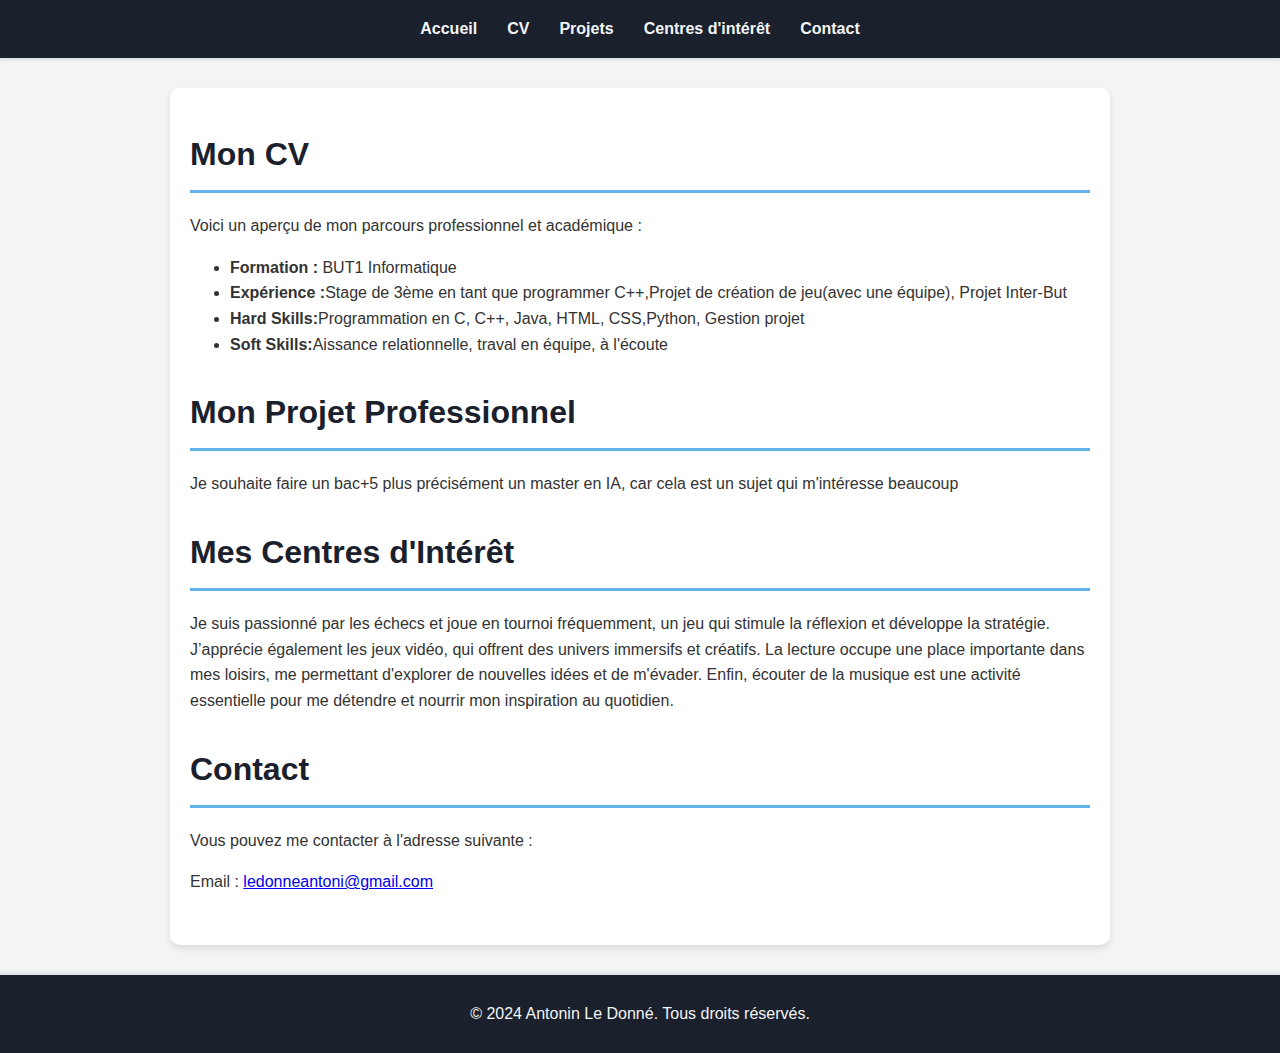
<file: index.html>
<!DOCTYPE html>
<html lang="fr">
<head>
    <meta charset="UTF-8">
    <meta name="viewport" content="width=device-width, initial-scale=1.0">
    <meta name="description" content="Site personnel présentant le CV, projet professionnel et centres d'intérêt">
    <title>Site Personnel - Antonin Le Donné</title>
    <link rel="stylesheet" href="styles.css">
</head>
<body>
    <header>
        <nav>
            <ul>
                <li><a href="index.html">Accueil</a></li>
                <li><a href="cv.html">CV</a></li>
                <li><a href="projet.html">Projets</a></li>
                <li><a href="interets.html">Centres d'intérêt</a></li>
                <li><a href="contact.html">Contact</a></li>
            </ul>
        </nav>
    </header>
    <main>
        <section id="cv">
            <h1>Mon CV</h1>
            <p>Voici un aperçu de mon parcours professionnel et académique :</p>
            <ul>
                <li><strong>Formation :</strong> BUT1 Informatique </li>
                <li><strong>Expérience :</strong>Stage de 3ème en tant que programmer C++,Projet de création de jeu(avec une équipe), Projet Inter-But  </li>
                <li><strong>Hard Skills:</strong>Programmation en C, C++, Java, HTML, CSS,Python, Gestion projet </li>
                <li><strong>Soft Skills:</strong>Aissance relationnelle, traval en équipe, à l'écoute</li>
            </ul>
        </section>

        <section id="projet">
            <h1>Mon Projet Professionnel</h1>
            <p>Je souhaite faire un bac+5 plus précisément un master en IA, car cela est un sujet qui m'intéresse beaucoup</p>
        </section>

        <section id="interets">
            <h1>Mes Centres d'Intérêt</h1>
            <p>Je suis passionné par les échecs et joue en tournoi fréquemment, un jeu qui stimule la réflexion et développe la stratégie. J’apprécie également les jeux vidéo, qui offrent des univers immersifs et créatifs. La lecture occupe une place importante dans mes loisirs, me permettant d'explorer de nouvelles idées et de m'évader. Enfin, écouter de la musique est une activité essentielle pour me détendre et nourrir mon inspiration au quotidien.</p>
        </section>

        <section id="contact">
            <h1>Contact</h1>
            <p>Vous pouvez me contacter à l'adresse suivante :</p>
            <p>Email : <a href="mailto:ledonneantoni@gmail.com">ledonneantoni@gmail.com</a></p>
        </section>
    </main>
    <footer>
        <p>&copy; 2024 Antonin Le Donné. Tous droits réservés.</p>
    </footer>
</body>
</html>
</file>
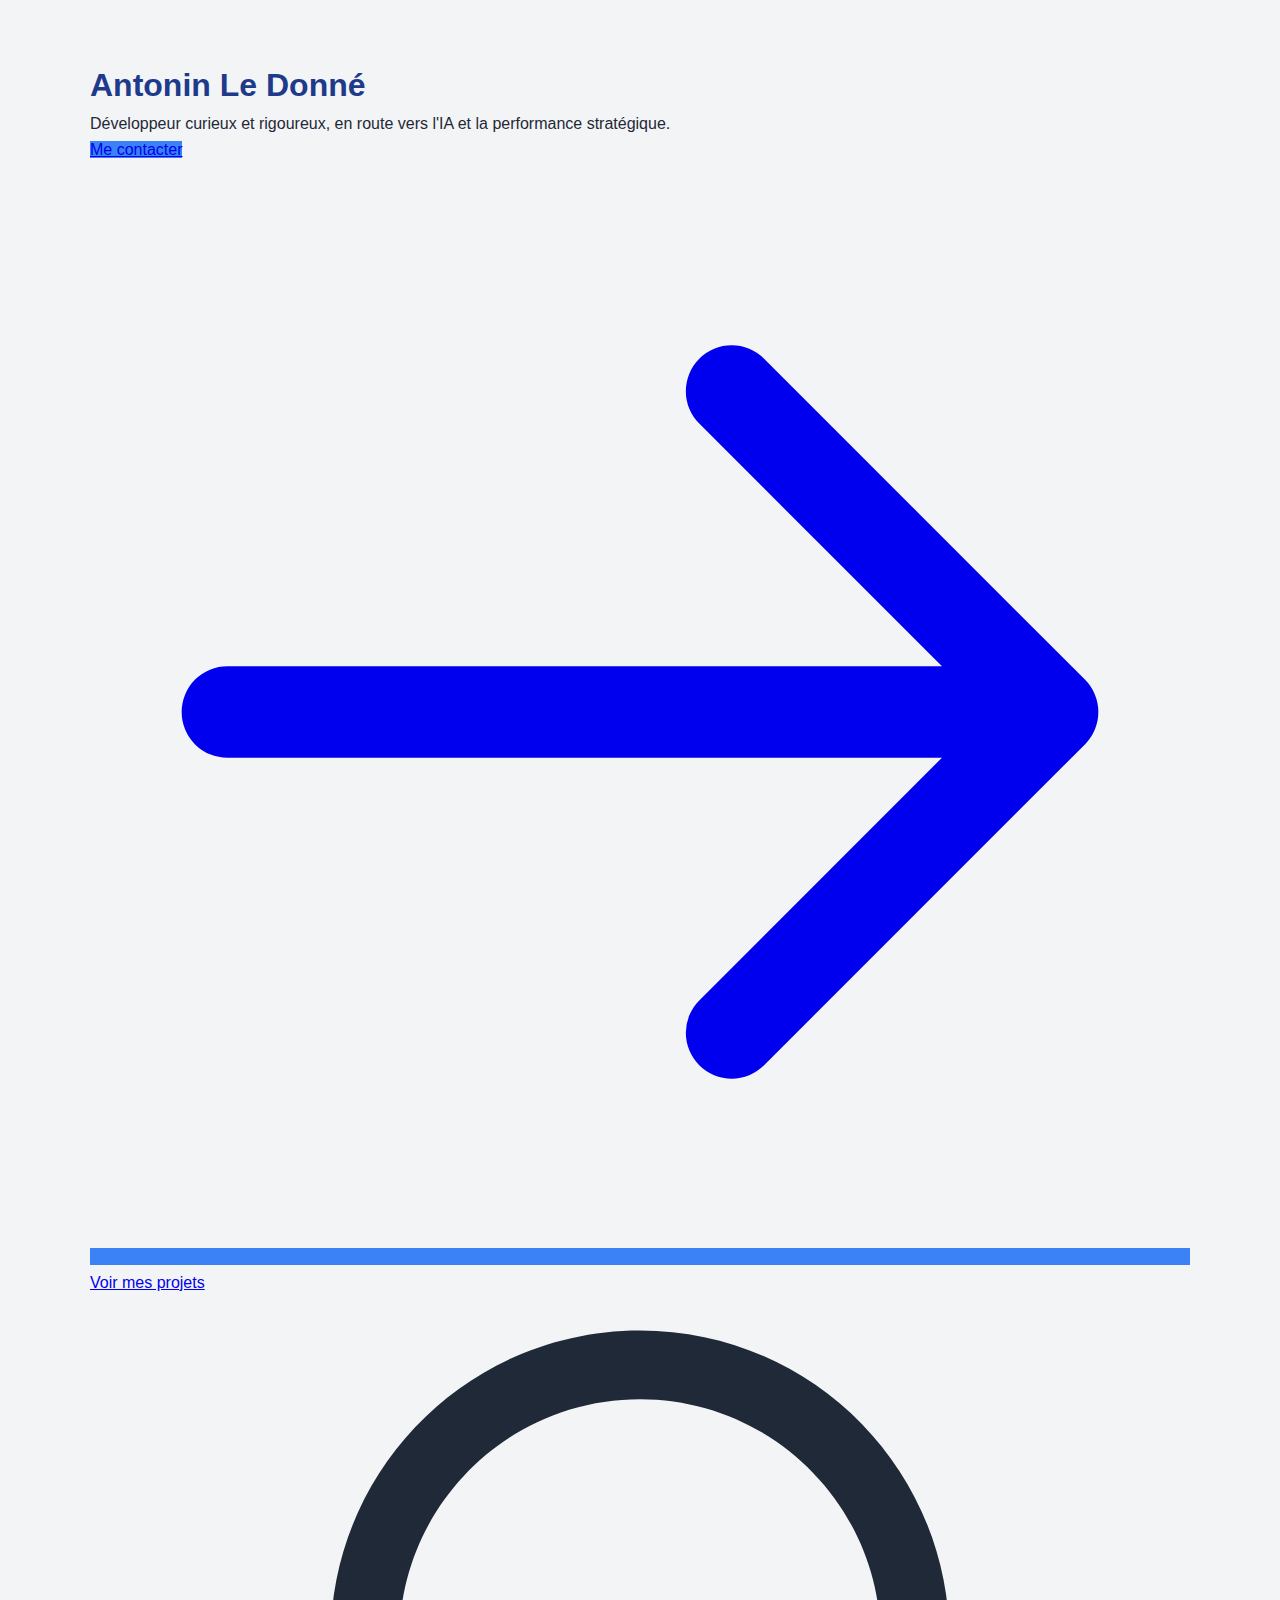
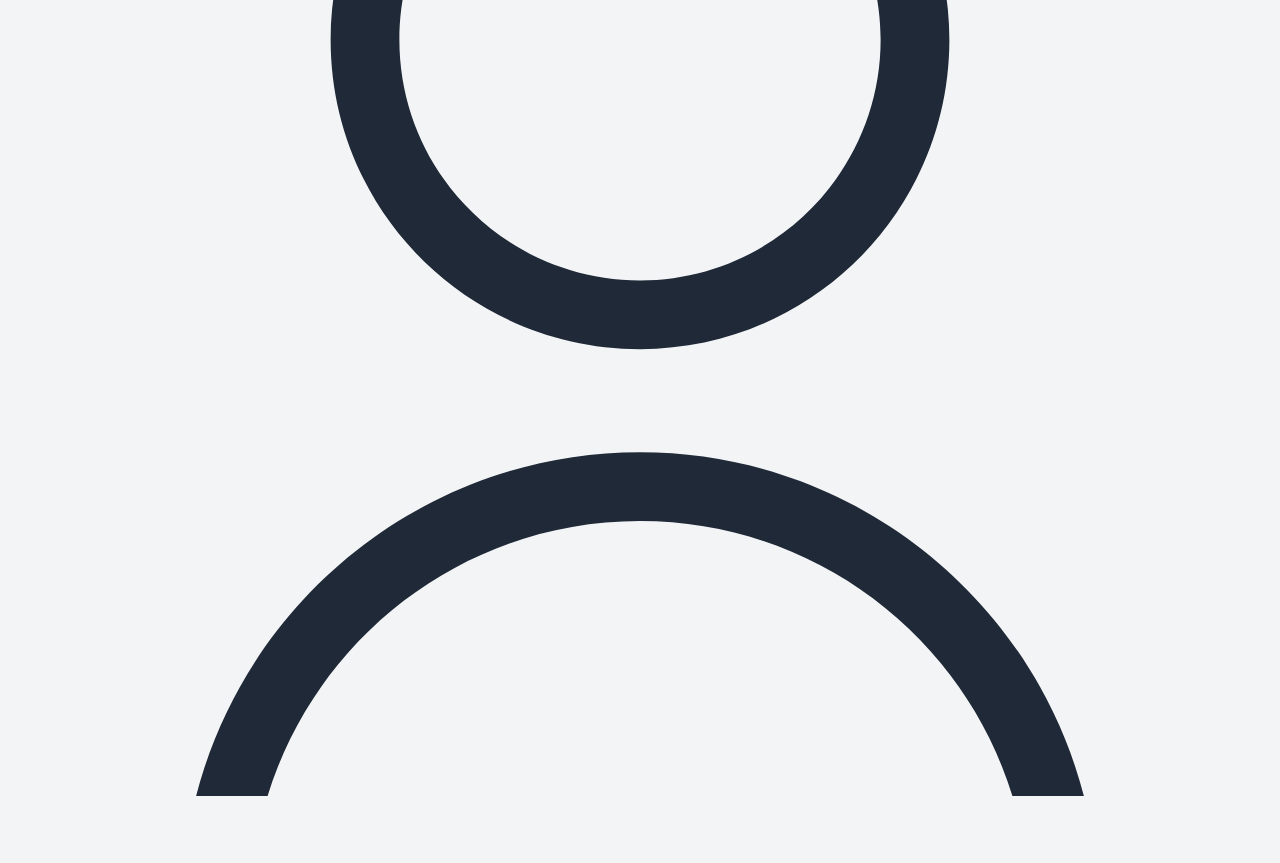
<file: accueil.html>
<!DOCTYPE html>
<html lang="fr">
<head>
    <meta charset="UTF-8">
    <meta name="viewport" content="width=device-width, initial-scale=1.0">
    <title>Accueil – Antonin Le Donné</title>
    <link rel="stylesheet" href="css/style.css">
</head>
<body>
    <section id="accueil" class="min-h-screen flex items-center justify-center bg-gradient-to-br from-primary to-secondary text-white pt-16">
        <div class="container mx-auto px-6 py-16 flex flex-col md:flex-row items-center">
            <div class="md:w-1/2 flex flex-col items-start space-y-8">
                <h1 class="text-4xl md:text-6xl font-bold leading-tight">
                    Antonin Le Donné
                </h1>
                <p class="text-xl md:text-2xl text-light">
                    Développeur curieux et rigoureux, en route vers l'IA et la performance stratégique.
                </p>
                <div class="flex space-x-4">
                    <a href="contact.html" class="bg-accent hover:bg-blue-600 text-white font-medium py-2 px-6 rounded-md transition duration-300 flex items-center">
                        <span>Me contacter</span>
                        <svg class="w-5 h-5 ml-2" fill="none" stroke="currentColor" viewBox="0 0 24 24">
                            <path stroke-linecap="round" stroke-linejoin="round" stroke-width="2" d="M14 5l7 7m0 0l-7 7m7-7H3"></path>
                        </svg>
                    </a>
                    <a href="projets.html" class="border border-white hover:bg-white hover:text-primary text-white font-medium py-2 px-6 rounded-md transition duration-300">
                        Voir mes projets
                    </a>
                </div>
            </div>
            <div class="md:w-1/2 mt-12 md:mt-0 flex justify-center">
                <div class="relative w-64 h-64 md:w-80 md:h-80">
                    <div class="absolute inset-0 rounded-full bg-accent opacity-20 animate-pulse"></div>
                    <div class="absolute inset-2 rounded-full bg-white flex items-center justify-center overflow-hidden">
                        <svg class="w-full h-full text-gray-300" fill="currentColor" viewBox="0 0 24 24">
                            <path d="M12 14.25c3.73 0 6.75-3.02 6.75-6.75S15.73.75 12 .75 5.25 3.77 5.25 7.5 8.27 14.25 12 14.25zm0-12c2.9 0 5.25 2.36 5.25 5.25S14.9 12.75 12 12.75 6.75 10.4 6.75 7.5 9.1 2.25 12 2.25zM12 16.5c-5.52 0-10 4.48-10 10 0 .41.34.75.75.75s.75-.34.75-.75c0-4.69 3.81-8.5 8.5-8.5s8.5 3.81 8.5 8.5c0 .41.34.75.75.75s.75-.34.75-.75c0-5.52-4.48-10-10-10z"/>
                        </svg>
                    </div>
                </div>
            </div>
        </div>
    </section>
</body>
</html>
</file>
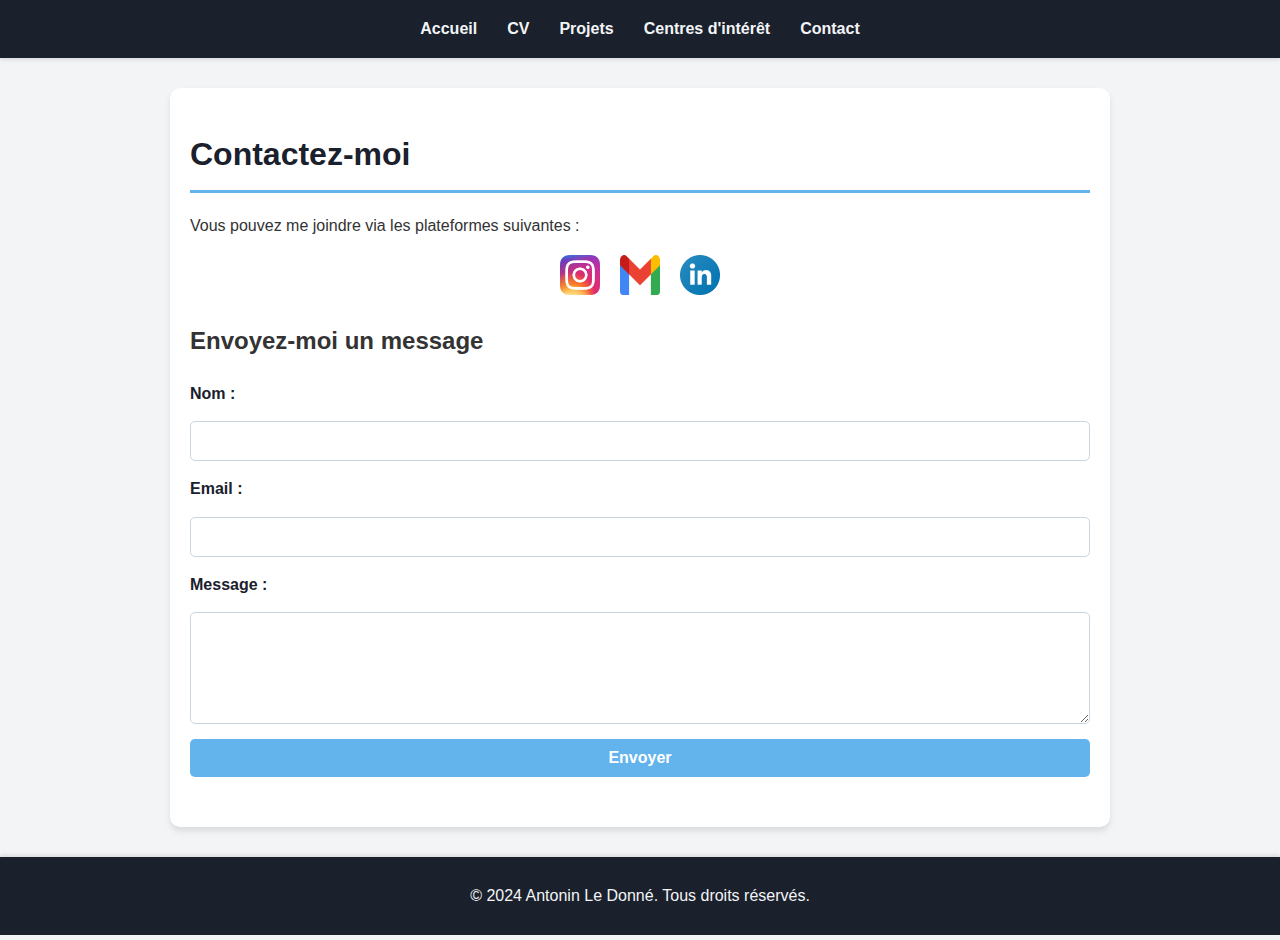
<file: contact.html>
<!DOCTYPE html>
<html lang="fr">
<head>
    <meta charset="UTF-8">
    <meta name="viewport" content="width=device-width, initial-scale=1.0">
    <meta name="description" content="Contactez [Votre Nom] via différents moyens">
    <title>Contact - [Votre Nom]</title>
    <link rel="stylesheet" href="styles.css">
</head>
<body>
    <header>
        <nav>
            <ul>
                <li><a href="index.html">Accueil</a></li>
                <li><a href="cv.html">CV</a></li>
                <li><a href="projet.html">Projets</a></li>
                <li><a href="interets.html">Centres d'intérêt</a></li>
                <li><a href="contact.html">Contact</a></li>
            </ul>
        </nav>
    </header>
    <main>
        <section id="contact">
            <h1>Contactez-moi</h1>
            <p>Vous pouvez me joindre via les plateformes suivantes :</p>
            <div class="social-links">
                <a href="https://www.instagram.com/ledonne.antonin/" target="_blank">
                    <img src="images/Instagram_icon.png.webp" alt="Instagram">
                </a>
                <a href="mailto:ledonneantoni@gmail.com">
                    <img src="images/gmailLogo.png" alt="Email">
                </a>
                <a href="https://www.linkedin.com/in/antonin-le-donné-58a276344/" target="_blank">
                    <img src="images/InLogo.jpg" alt="LinkedIn">
                </a>
            </div>
            
            <h2>Envoyez-moi un message</h2>
            <form action="mailto:ledonneantoni@gmail.com" method="post" enctype="text/plain">
                <label for="name">Nom :</label>
                <input type="text" id="name" name="name" required>

                <label for="email">Email :</label>
                <input type="email" id="email" name="email" required>

                <label for="message">Message :</label>
                <textarea id="message" name="message" rows="5" required></textarea>

                <button type="submit">Envoyer</button>
            </form>
        </section>
    </main>
    <footer>
        <p>&copy; 2024 Antonin Le Donné. Tous droits réservés.</p>
    </footer>
</body>
</html>
</file>
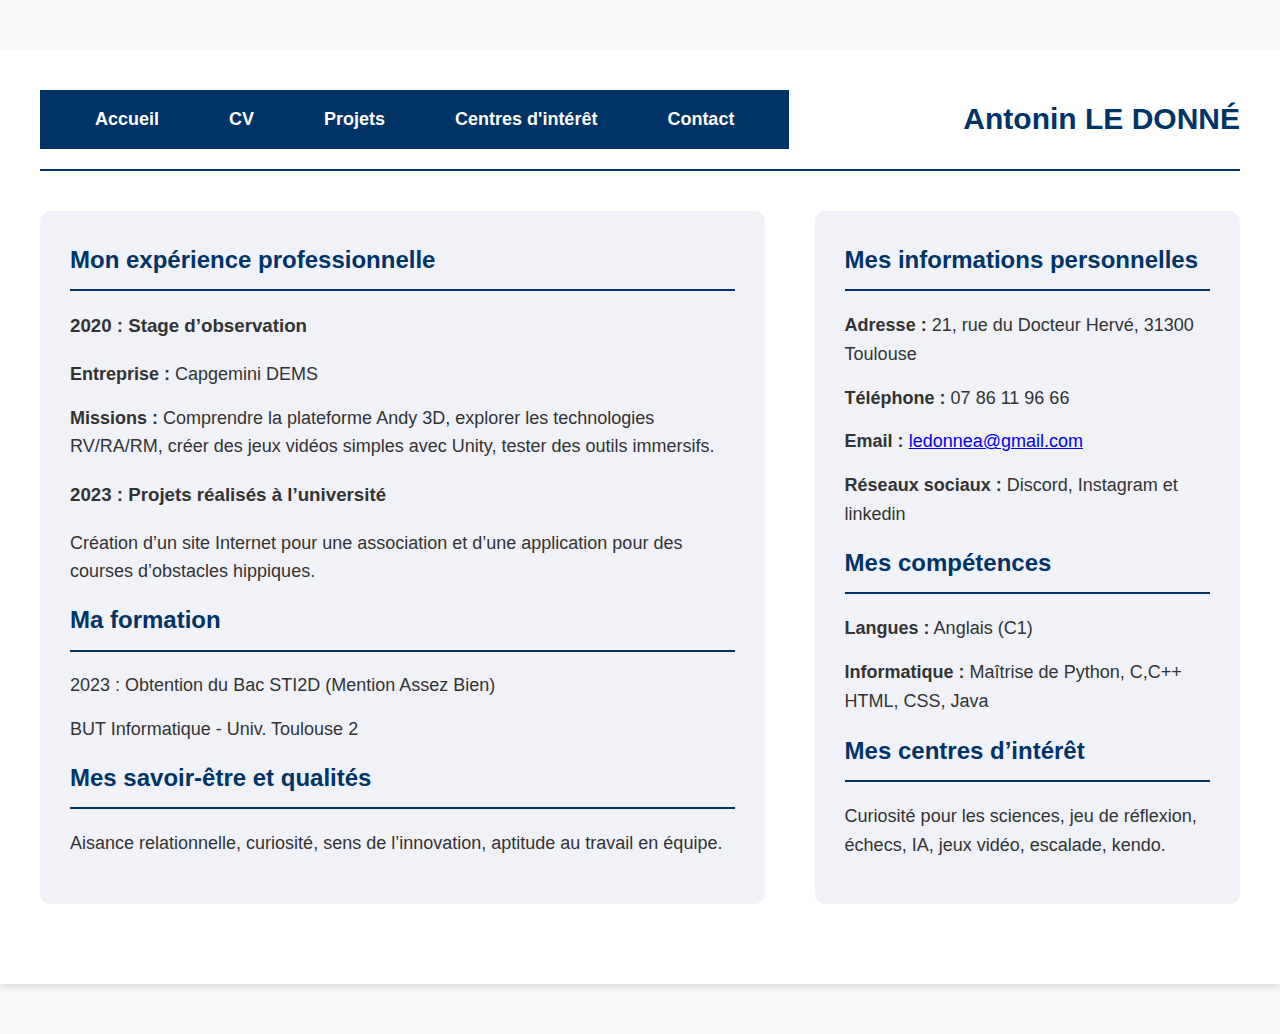
<file: CV.html>
<!DOCTYPE html>
<html lang="fr">
<head>
    <meta charset="UTF-8">
    <meta name="viewport" content="width=device-width, initial-scale=1.0">
    <title>CV - Antonin Le Donné</title>
    <link rel="stylesheet" href="stylesCV.css">
</head>
<body>
    <div class="container">
        <!-- En-tête avec le nom, titre et photo -->
        <header>
            <nav>
                <ul>
                    <li><a href="index.html">Accueil</a></li>
                    <li><a href="cv.html">CV</a></li>
                    <li><a href="projet.html">Projets</a></li>
                    <li><a href="interets.html">Centres d'intérêt</a></li>
                    <li><a href="contact.html">Contact</a></li>
                </ul>
            </nav>
            <div class="header-left">
                <h1>Antonin LE DONNÉ</h1>
            </div>
        </header>

        <!-- Section principale : Expériences et informations personnelles -->
        <main>
            <section class="left-column">
                <h2>Mon expérience professionnelle</h2>
                <div class="experience-item">
                    <h3>2020 : Stage d’observation</h3>
                    <p><strong>Entreprise :</strong> Capgemini DEMS</p>
                    <p>
                        <strong>Missions :</strong> Comprendre la plateforme Andy 3D, explorer les technologies RV/RA/RM, 
                        créer des jeux vidéos simples avec Unity, tester des outils immersifs.
                    </p>
                </div>
                <div class="experience-item">
                    <h3>2023 : Projets réalisés à l’université</h3>
                    <p>Création d’un site Internet pour une association et d’une application pour des courses d’obstacles hippiques.</p>
                </div>

                <h2>Ma formation</h2>
                <p>2023 : Obtention du Bac STI2D (Mention Assez Bien)</p>
                <p>BUT Informatique - Univ. Toulouse 2</p>

                <h2>Mes savoir-être et qualités</h2>
                <p>Aisance relationnelle, curiosité, sens de l’innovation, aptitude au travail en équipe.</p>
            </section>

            <section class="right-column">
                <h2>Mes informations personnelles</h2>
                <p><strong>Adresse :</strong> 21, rue du Docteur Hervé, 31300 Toulouse</p>
                <p><strong>Téléphone :</strong> 07 86 11 96 66</p>
                <p><strong>Email :</strong> <a href="mailto:ledonneantoni@gmail.com">ledonnea@gmail.com</a></p>
                <p><strong>Réseaux sociaux :</strong> Discord, Instagram et linkedin</p>

                <h2>Mes compétences</h2>
                <ul>
                    <li><strong>Langues :</strong> Anglais (C1)</li>
                    <li><strong>Informatique :</strong> Maîtrise de Python, C,C++ HTML, CSS, Java</li>
                </ul>

                <h2>Mes centres d’intérêt</h2>
                <p>Curiosité pour les sciences, jeu de réflexion, échecs,  IA, jeux vidéo, escalade, kendo.</p>
            </section>
        </main>
    </div>
</body>
</html>
</file>
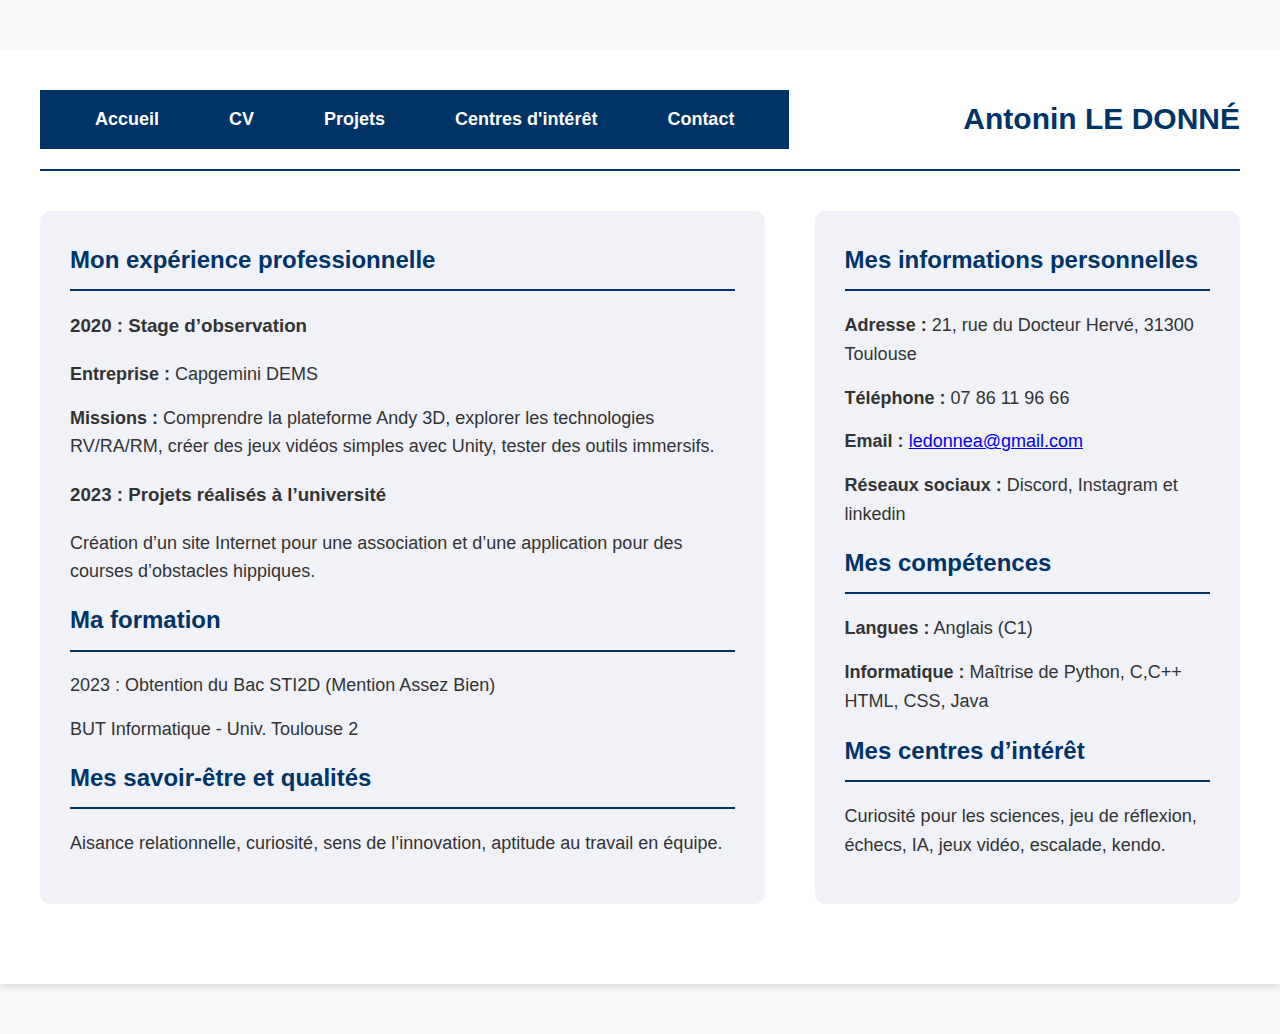
<file: cv.html>
<!DOCTYPE html>
<html lang="fr">
<head>
    <meta charset="UTF-8">
    <meta name="viewport" content="width=device-width, initial-scale=1.0">
    <title>CV - Antonin Le Donné</title>
    <link rel="stylesheet" href="stylescv.css">
</head>
<body>
    <div class="container">
        <!-- En-tête avec le nom, titre et photo -->
        <header>
            <nav>
                <ul>
                    <li><a href="index.html">Accueil</a></li>
                    <li><a href="cv.html">CV</a></li>
                    <li><a href="projet.html">Projets</a></li>
                    <li><a href="interets.html">Centres d'intérêt</a></li>
                    <li><a href="contact.html">Contact</a></li>
                </ul>
            </nav>
            <div class="header-left">
                <h1>Antonin LE DONNÉ</h1>
            </div>
        </header>

        <!-- Section principale : Expériences et informations personnelles -->
        <main>
            <section class="left-column">
                <h2>Mon expérience professionnelle</h2>
                <div class="experience-item">
                    <h3>2020 : Stage d’observation</h3>
                    <p><strong>Entreprise :</strong> Capgemini DEMS</p>
                    <p>
                        <strong>Missions :</strong> Comprendre la plateforme Andy 3D, explorer les technologies RV/RA/RM, 
                        créer des jeux vidéos simples avec Unity, tester des outils immersifs.
                    </p>
                </div>
                <div class="experience-item">
                    <h3>2023 : Projets réalisés à l’université</h3>
                    <p>Création d’un site Internet pour une association et d’une application pour des courses d’obstacles hippiques.</p>
                </div>

                <h2>Ma formation</h2>
                <p>2023 : Obtention du Bac STI2D (Mention Assez Bien)</p>
                <p>BUT Informatique - Univ. Toulouse 2</p>

                <h2>Mes savoir-être et qualités</h2>
                <p>Aisance relationnelle, curiosité, sens de l’innovation, aptitude au travail en équipe.</p>
            </section>

            <section class="right-column">
                <h2>Mes informations personnelles</h2>
                <p><strong>Adresse :</strong> 21, rue du Docteur Hervé, 31300 Toulouse</p>
                <p><strong>Téléphone :</strong> 07 86 11 96 66</p>
                <p><strong>Email :</strong> <a href="mailto:ledonneantoni@gmail.com">ledonnea@gmail.com</a></p>
                <p><strong>Réseaux sociaux :</strong> Discord, Instagram et linkedin</p>

                <h2>Mes compétences</h2>
                <ul>
                    <li><strong>Langues :</strong> Anglais (C1)</li>
                    <li><strong>Informatique :</strong> Maîtrise de Python, C,C++ HTML, CSS, Java</li>
                </ul>

                <h2>Mes centres d’intérêt</h2>
                <p>Curiosité pour les sciences, jeu de réflexion, échecs,  IA, jeux vidéo, escalade, kendo.</p>
            </section>
        </main>
    </div>
</body>
</html>
</file>
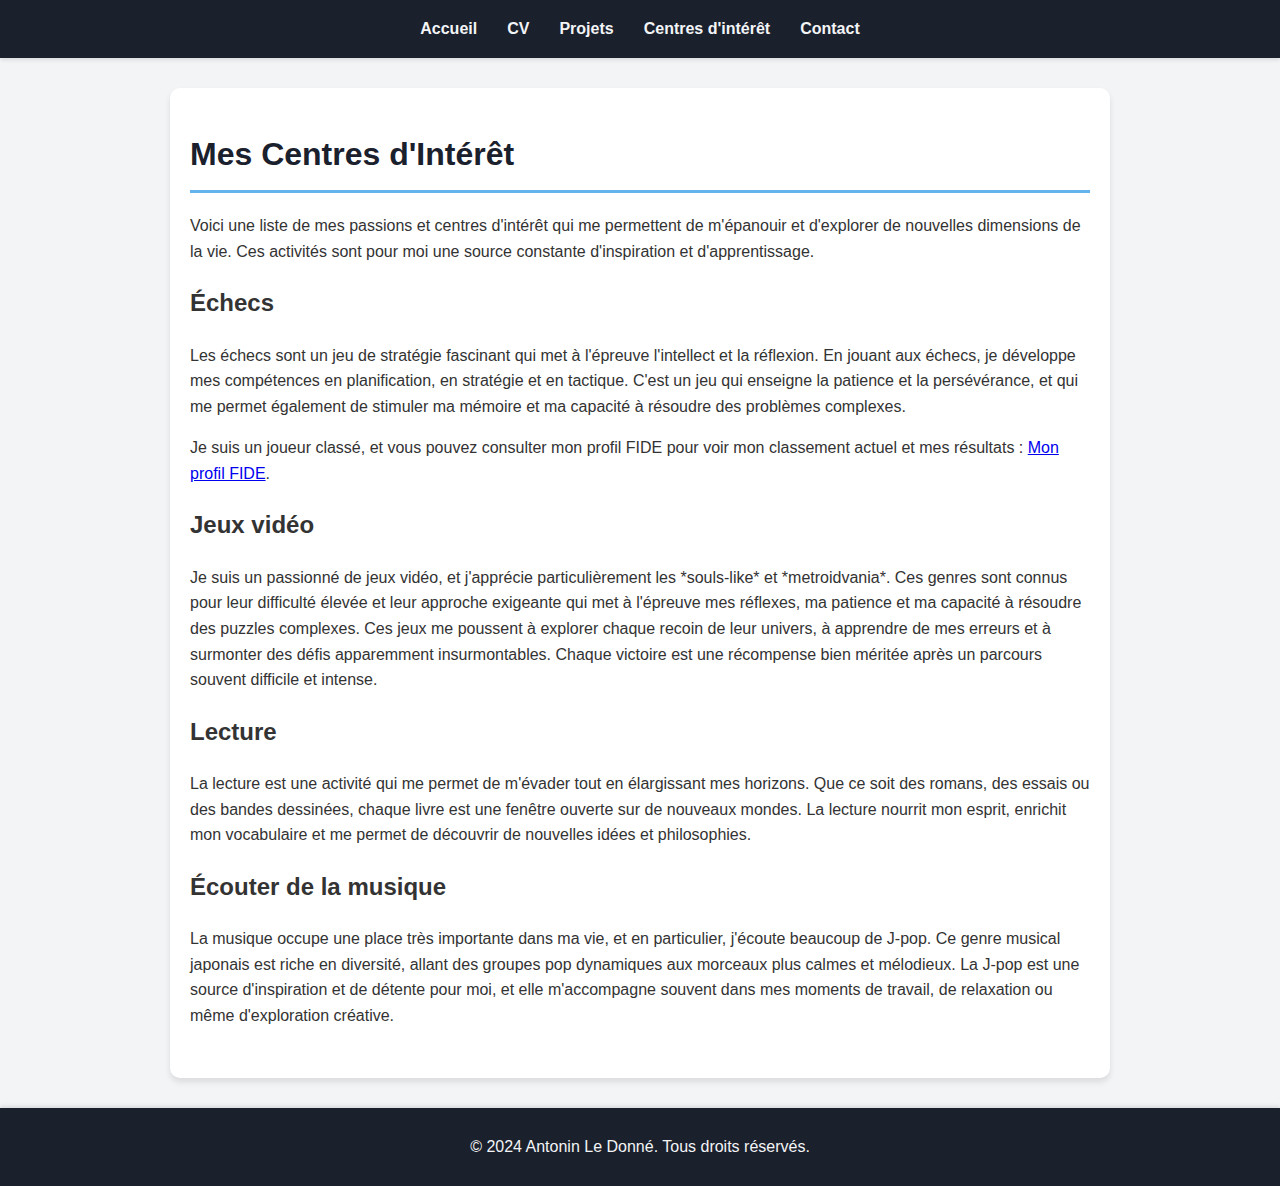
<file: interets.html>
<!DOCTYPE html>
<html lang="fr">
<head>
    <meta charset="UTF-8">
    <meta name="viewport" content="width=device-width, initial-scale=1.0">
    <meta name="description" content="Centres d'intérêt de Antonin Le Donné">
    <title>Centres d'intérêt - Antonin Le Donné</title>
    <link rel="stylesheet" href="styles.css">
</head>
<body>
    <header>
        <nav>
            <ul>
                <li><a href="index.html">Accueil</a></li>
                <li><a href="cv.html">CV</a></li>
                <li><a href="projet.html">Projets</a></li>
                <li><a href="interets.html">Centres d'intérêt</a></li>
                <li><a href="contact.html">Contact</a></li>
            </ul>
        </nav>
    </header>
    <main>
        <section id="interets">
            <h1>Mes Centres d'Intérêt</h1>
            <p>Voici une liste de mes passions et centres d'intérêt qui me permettent de m'épanouir et d'explorer de nouvelles dimensions de la vie. Ces activités sont pour moi une source constante d'inspiration et d'apprentissage.</p>
            
            <h2>Échecs</h2>
            <p>Les échecs sont un jeu de stratégie fascinant qui met à l'épreuve l'intellect et la réflexion. En jouant aux échecs, je développe mes compétences en planification, en stratégie et en tactique. C'est un jeu qui enseigne la patience et la persévérance, et qui me permet également de stimuler ma mémoire et ma capacité à résoudre des problèmes complexes.</p>
            <p>Je suis un joueur classé, et vous pouvez consulter mon profil FIDE pour voir mon classement actuel et mes résultats : <a href="https://ratings.fide.com/profile/80442099" target="_blank">Mon profil FIDE</a>.</p>
            
            <h2>Jeux vidéo</h2>
            <p>Je suis un passionné de jeux vidéo, et j'apprécie particulièrement les *souls-like* et *metroidvania*. Ces genres sont connus pour leur difficulté élevée et leur approche exigeante qui met à l'épreuve mes réflexes, ma patience et ma capacité à résoudre des puzzles complexes. Ces jeux me poussent à explorer chaque recoin de leur univers, à apprendre de mes erreurs et à surmonter des défis apparemment insurmontables. Chaque victoire est une récompense bien méritée après un parcours souvent difficile et intense.</p>
            
            <h2>Lecture</h2>
            <p>La lecture est une activité qui me permet de m'évader tout en élargissant mes horizons. Que ce soit des romans, des essais ou des bandes dessinées, chaque livre est une fenêtre ouverte sur de nouveaux mondes. La lecture nourrit mon esprit, enrichit mon vocabulaire et me permet de découvrir de nouvelles idées et philosophies.</p>
            
            <h2>Écouter de la musique</h2>
            <p>La musique occupe une place très importante dans ma vie, et en particulier, j'écoute beaucoup de J-pop. Ce genre musical japonais est riche en diversité, allant des groupes pop dynamiques aux morceaux plus calmes et mélodieux. La J-pop est une source d'inspiration et de détente pour moi, et elle m'accompagne souvent dans mes moments de travail, de relaxation ou même d'exploration créative.</p>
        </section>
    </main>
    <footer>
        <p>&copy; 2024 Antonin Le Donné. Tous droits réservés.</p>
    </footer>
</body>
</html>
</file>
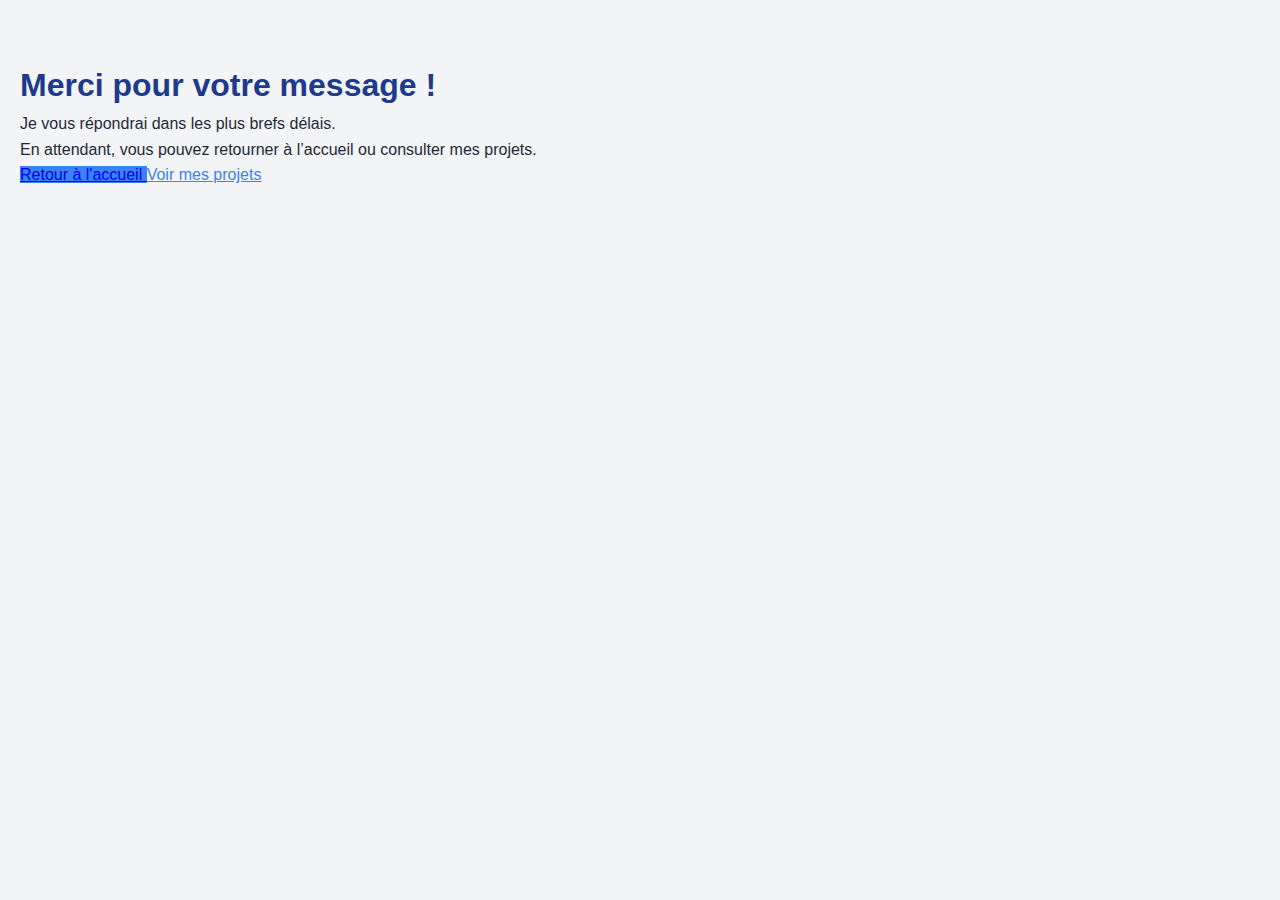
<file: merci.html>
<!DOCTYPE html>
<html lang="fr">
<head>
    <meta charset="UTF-8">
    <meta name="viewport" content="width=device-width, initial-scale=1.0">
    <title>Merci – Antonin Le Donné</title>
    <link rel="stylesheet" href="css/style.css">
</head>
<body>
    <section class="min-h-screen flex flex-col items-center justify-center bg-white text-center px-6">
        <h1 class="text-4xl font-bold text-primary mb-4">Merci pour votre message !</h1>
        <p class="text-gray-700 text-lg mb-6">
            Je vous répondrai dans les plus brefs délais.<br>
            En attendant, vous pouvez retourner à l’accueil ou consulter mes projets.
        </p>
        <div class="flex space-x-4">
            <a href="index.html" class="bg-accent text-white px-6 py-2 rounded hover:bg-blue-600 transition duration-300">
                Retour à l'accueil
            </a>
            <a href="projets.html" class="border border-accent text-accent px-6 py-2 rounded hover:bg-accent hover:text-white transition duration-300">
                Voir mes projets
            </a>
        </div>
    </section>
</body>
</html>
<script>
    // Redirection après 5 secondes
    setTimeout(function() {
        window.location.href = 'index.html';
    }, 5000);
</file>
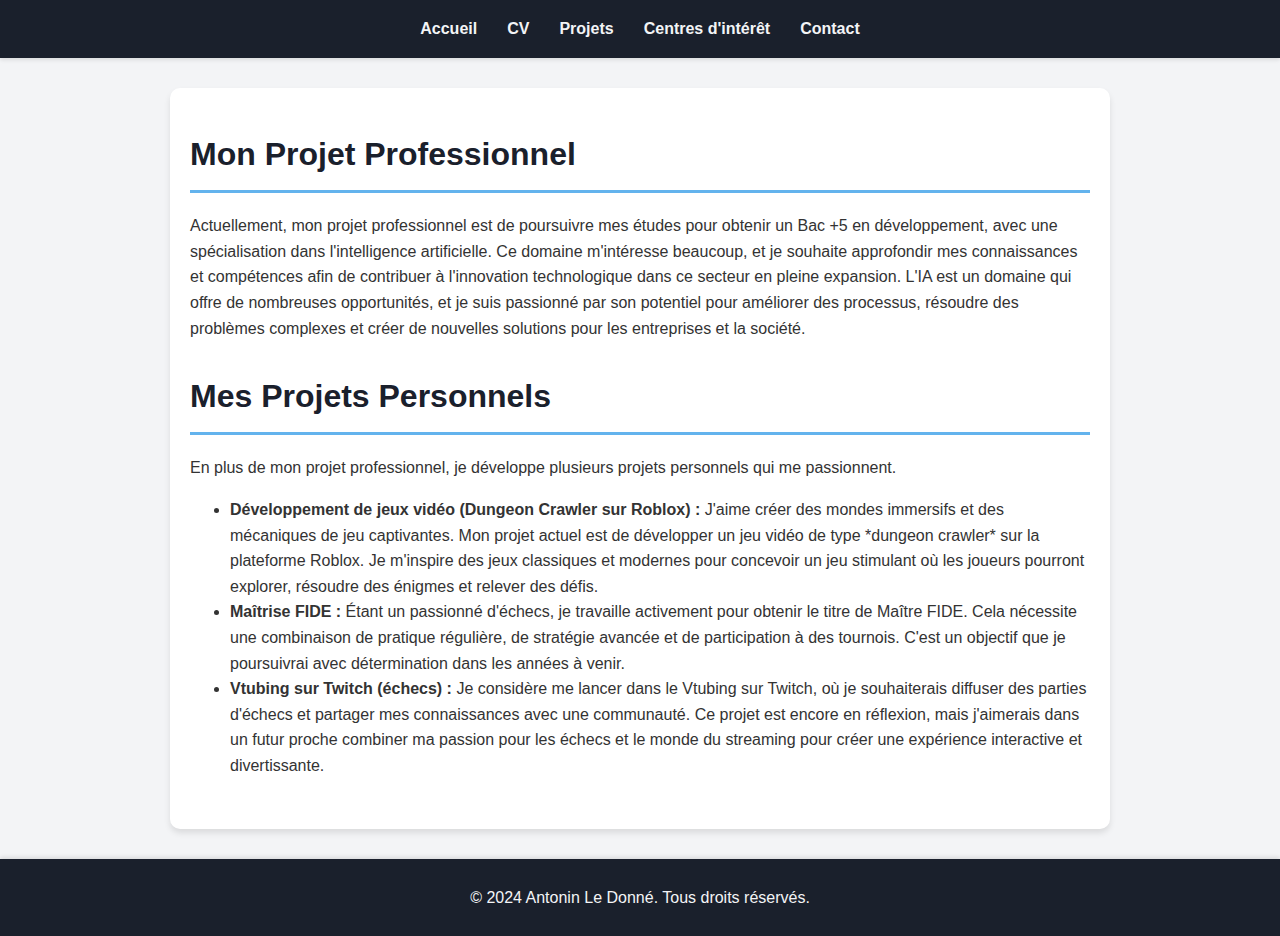
<file: projet.html>
<!DOCTYPE html>
<html lang="fr">
<head>
    <meta charset="UTF-8">
    <meta name="viewport" content="width=device-width, initial-scale=1.0">
    <meta name="description" content="Projets professionnels et futurs de Antonin Le Donné">
    <title>Projets - Antonin Le Donné</title>
    <link rel="stylesheet" href="styles.css">
</head>
<body>
    <header>
        <nav>
            <ul>
                <li><a href="index.html">Accueil</a></li>
                <li><a href="cv.html">CV</a></li>
                <li><a href="projet.html">Projets</a></li>
                <li><a href="interets.html">Centres d'intérêt</a></li>
                <li><a href="contact.html">Contact</a></li>
            </ul>
        </nav>
    </header>
    <main>
        <section id="projet">
            <h1>Mon Projet Professionnel</h1>
            <p>Actuellement, mon projet professionnel est de poursuivre mes études pour obtenir un Bac +5 en développement, avec une spécialisation dans l'intelligence artificielle. Ce domaine m'intéresse beaucoup, et je souhaite approfondir mes connaissances et compétences afin de contribuer à l'innovation technologique dans ce secteur en pleine expansion. L'IA est un domaine qui offre de nombreuses opportunités, et je suis passionné par son potentiel pour améliorer des processus, résoudre des problèmes complexes et créer de nouvelles solutions pour les entreprises et la société.</p>
        </section>

        <section id="projet-Perso">
            <h1>Mes Projets Personnels</h1>
            <p>En plus de mon projet professionnel, je développe plusieurs projets personnels qui me passionnent.</p>
            <ul>
                <li><strong>Développement de jeux vidéo (Dungeon Crawler sur Roblox) :</strong> J'aime créer des mondes immersifs et des mécaniques de jeu captivantes. Mon projet actuel est de développer un jeu vidéo de type *dungeon crawler* sur la plateforme Roblox. Je m'inspire des jeux classiques et modernes pour concevoir un jeu stimulant où les joueurs pourront explorer, résoudre des énigmes et relever des défis.</li>
                <li><strong>Maîtrise FIDE :</strong> Étant un passionné d'échecs, je travaille activement pour obtenir le titre de Maître FIDE. Cela nécessite une combinaison de pratique régulière, de stratégie avancée et de participation à des tournois. C'est un objectif que je poursuivrai avec détermination dans les années à venir.</li>
                <li><strong>Vtubing sur Twitch (échecs) :</strong> Je considère me lancer dans le Vtubing sur Twitch, où je souhaiterais diffuser des parties d'échecs et partager mes connaissances avec une communauté. Ce projet est encore en réflexion, mais j'aimerais dans un futur proche combiner ma passion pour les échecs et le monde du streaming pour créer une expérience interactive et divertissante.</li>
            </ul>
        </section>
    </main>
    <footer>
        <p>&copy; 2024 Antonin Le Donné. Tous droits réservés.</p>
    </footer>
</body>
</html>
</file>
<file: styles.css>
/* Styles généraux */
body {
    font-family: 'Roboto', Arial, sans-serif;
    line-height: 1.6;
    margin: 0;
    padding: 0;
    color: #333;
    background-color: #f3f4f6;
}

header {
    background-color: #1a202c;
    color: #f3f4f6;
    padding: 1rem 0;
    box-shadow: 0 2px 4px rgba(0, 0, 0, 0.1);
}

header nav ul {
    list-style: none;
    display: flex;
    justify-content: center;
    padding: 0;
    margin: 0;
}

header nav ul li {
    margin: 0 15px;
}

header nav ul li a {
    color: #f3f4f6;
    text-decoration: none;
    font-weight: bold;
    transition: color 0.3s;
}

header nav ul li a:hover {
    color: #63b3ed;
}

main {
    max-width: 900px;
    margin: 30px auto;
    padding: 20px;
    background: #fff;
    border-radius: 10px;
    box-shadow: 0 4px 6px rgba(0, 0, 0, 0.1);
}

section {
    margin-bottom: 30px;
}

h1 {
    color: #1a202c;
    border-bottom: 3px solid #63b3ed;
    padding-bottom: 10px;
    font-size: 2rem;
    margin-bottom: 20px;
}

.social-links {
    display: flex;
    justify-content: center;
    gap: 20px;
    margin-bottom: 20px;
}

.social-links img {
    width: 40px;
    height: 40px;
    transition: transform 0.3s;
}

.social-links img:hover {
    transform: scale(1.1);
}

form {
    display: flex;
    flex-direction: column;
    gap: 15px;
}

form label {
    font-weight: bold;
    color: #1a202c;
}

form input, form textarea {
    padding: 10px;
    border: 1px solid #cbd5e0;
    border-radius: 5px;
    font-size: 1rem;
}

form button {
    padding: 10px 20px;
    border: none;
    border-radius: 5px;
    background-color: #63b3ed;
    color: #fff;
    font-size: 1rem;
    font-weight: bold;
    cursor: pointer;
    transition: background-color 0.3s;
}

form button:hover {
    background-color: #4299e1;
}

footer {
    text-align: center;
    padding: 10px 0;
    background-color: #1a202c;
    color: #f3f4f6;
    position: relative;
    bottom: 0;
    width: 100%;
    box-shadow: 0 -2px 4px rgba(0, 0, 0, 0.1);
}

/* Responsive Design */
@media (max-width: 600px) {
    header nav ul {
        flex-direction: column;
        align-items: center;
    }

    header nav ul li {
        margin: 10px 0;
    }

    main {
        margin: 10px;
        padding: 15px;
    }

    .social-links img {
        width: 30px;
        height: 30px;
    }
}
</file>
<file: stylesCV.css>
/* Corps général */
body {
    font-family: Arial, sans-serif;
    margin: 0;
    padding: 0;
    color: #333;
    background-color: #f8f9fa;
    line-height: 1.6;
}

/* Navigation */
nav {
    background-color: #003366;
    padding: 15px 20px;
}

nav ul {
    list-style: none;
    display: flex;
    justify-content: center;
    margin: 0;
    padding: 0;
}

nav ul li {
    margin: 0 20px;
}

nav ul li a {
    color: #fff;
    text-decoration: none;
    font-size: 18px;
    font-weight: bold;
    padding: 8px 15px;
    border-radius: 5px;
    transition: background-color 0.3s;
}

nav ul li a:hover,
nav ul li a.active {
    background-color: #00509e;
    color: #fff;
}

/* Conteneur principal */
.container {
    max-width: 1200px;
    margin: 50px auto; /* Augmentation de la marge */
    padding: 40px; /* Plus de padding pour aérer */
    background-color: #fff;
    box-shadow: 0 4px 6px rgba(0, 0, 0, 0.1);
}

/* Header */
header {
    display: flex;
    justify-content: space-between;
    align-items: center;
    border-bottom: 2px solid #003366;
    padding-bottom: 20px; /* Plus d'espace sous l'en-tête */
    margin-bottom: 40px; /* Espacement accru */
}

.header-left h1 {
    color: #003366;
    margin: 0;
    font-size: 30px; /* Augmentation de la taille */
}

.header-left p {
    font-size: 20px; /* Plus lisible */
    color: #666;
}

.header-right img {
    width: 150px; /* Image plus grande */
    height: 150px;
    border-radius: 50%;
    border: 3px solid #003366;
}

/* Main content */
main {
    display: flex;
    gap: 50px; /* Augmentation de l'espacement entre les colonnes */
}

.left-column, .right-column {
    background-color: #f0f2f8;
    padding: 30px; /* Plus de padding pour équilibrer visuellement */
    border-radius: 10px;
}

h2 {
    color: #003366;
    font-size: 24px; /* Titres plus visibles */
    margin-top: 0;
    border-bottom: 2px solid #003366;
    padding-bottom: 10px; /* Plus d'espace sous les titres */
}

p, li {
    font-size: 18px; /* Texte légèrement agrandi */
    margin: 15px 0; /* Espacement vertical accru */
}

ul {
    list-style: none;
    padding: 0;
}

ul li {
    margin-bottom: 10px;
}

.right-column {
    background-color: #f0f2f8;
    padding: 30px; /* Plus de padding pour équilibrer visuellement */
    border-radius: 10px;
}

/* Espacement entre sections */
section {
    margin-bottom: 40px; /* Plus d'espace entre les blocs */
}
</file>
<file: stylescv.css>
body {
    font-family: Arial, sans-serif;
    margin: 0;
    padding: 0;
    color: #333;
    background-color: #f8f9fa;
    line-height: 1.6;
}


nav {
    background-color: #003366;
    padding: 15px 20px;
}

nav ul {
    list-style: none;
    display: flex;
    justify-content: center;
    margin: 0;
    padding: 0;
}

nav ul li {
    margin: 0 20px;
}

nav ul li a {
    color: #fff;
    text-decoration: none;
    font-size: 18px;
    font-weight: bold;
    padding: 8px 15px;
    border-radius: 5px;
    transition: background-color 0.3s;
}

nav ul li a:hover,
nav ul li a.active {
    background-color: #00509e;
    color: #fff;
}


.container {
    max-width: 1200px;
    margin: 50px auto; 
    padding: 40px;
    background-color: #fff;
    box-shadow: 0 4px 6px rgba(0, 0, 0, 0.1);
}


header {
    display: flex;
    justify-content: space-between;
    align-items: center;
    border-bottom: 2px solid #003366;
    padding-bottom: 20px; 
    margin-bottom: 40px; 
}

.header-left h1 {
    color: #003366;
    margin: 0;
    font-size: 30px; 
}

.header-left p {
    font-size: 20px; 
    color: #666;
}

.header-right img {
    width: 150px;
    height: 150px;
    border-radius: 50%;
    border: 3px solid #003366;
}


main {
    display: flex;
    gap: 50px; 
}

.left-column, .right-column {
    background-color: #f0f2f8;
    padding: 30px; 
    border-radius: 10px;
}

h2 {
    color: #003366;
    font-size: 24px; 
    margin-top: 0;
    border-bottom: 2px solid #003366;
    padding-bottom: 10px; 
}

p, li {
    font-size: 18px; 
    margin: 15px 0; 
}

ul {
    list-style: none;
    padding: 0;
}

ul li {
    margin-bottom: 10px;
}

.right-column {
    background-color: #f0f2f8;
    padding: 30px; 
    border-radius: 10px;
}


section {
    margin-bottom: 40px; 
}
</file>
<file: css/style.css>
/* Variables de couleur */
:root {
    --primary: #1e3a8a;
    --secondary: #2563eb;
    --accent: #3b82f6;
    --light: #f3f4f6;
    --text: #1f2937;
    --white: #ffffff;
}

/* Reset */
* {
    margin: 0;
    padding: 0;
    box-sizing: border-box;
}

body {
    font-family: 'Segoe UI', Tahoma, Geneva, Verdana, sans-serif;
    background-color: var(--light);
    color: var(--text);
    line-height: 1.6;
}

/* Layout */
.container {
    max-width: 1100px;
    margin: 0 auto;
}

/* Sections */
section {
    padding: 60px 20px;
}

/* Titres */
h1, h2, h3 {
    color: var(--primary);
}

/* Navigation */
nav {
    background-color: var(--white);
    border-bottom: 1px solid #e5e7eb;
    padding: 16px 24px;
    position: sticky;
    top: 0;
    z-index: 10;
    display: flex;
    justify-content: space-between;
    align-items: center;
}

.nav-link {
    position: relative;
    color: var(--text);
    text-decoration: none;
    padding: 6px 12px;
    transition: color 0.3s;
}

.nav-link:hover {
    color: var(--accent);
}

.nav-link::after {
    content: '';
    position: absolute;
    width: 0;
    height: 2px;
    bottom: 0;
    left: 0;
    background-color: var(--accent);
    transition: width 0.3s ease;
}

.nav-link:hover::after,
.nav-link.active::after {
    width: 100%;
}

.mobile-link {
    color: var(--text);
    font-weight: 500;
    text-decoration: none;
}

.mobile-link:hover {
    color: var(--accent);
}

/* Boutons */
button, .tag, .bg-accent, .bg-secondary, .bg-primary {
    transition: background-color 0.3s;
}

button {
    cursor: pointer;
}

.bg-accent {
    background-color: var(--accent);
}

.bg-primary {
    background-color: var(--primary);
}

.bg-secondary {
    background-color: var(--secondary);
}

.text-primary {
    color: var(--primary);
}

.text-accent {
    color: var(--accent);
}

/* Tags */
.tag {
    display: inline-block;
    background-color: var(--light);
    color: var(--primary);
    border: 1px solid var(--accent);
    border-radius: 12px;
    font-size: 0.75rem;
    padding: 0.3em 0.8em;
}

/* Animations */
.section-fade {
    opacity: 0;
    transform: translateY(20px);
    transition: opacity 0.6s ease-out, transform 0.6s ease-out;
}

.section-fade.visible {
    opacity: 1;
    transform: translateY(0);
}

/* Barre de compétences */
.skill-bar {
    position: relative;
    height: 8px;
    background-color: #e2e8f0;
    border-radius: 4px;
    overflow: hidden;
}

.skill-progress {
    position: absolute;
    top: 0;
    left: 0;
    height: 100%;
    background-color: var(--accent);
    border-radius: 4px;
    transition: width 1s ease-in-out;
}

/* Responsive */
@media (max-width: 768px) {
    .hidden.md\\:flex {
        display: none;
    }

    .md\\:hidden {
        display: block;
    }
}
</file>
